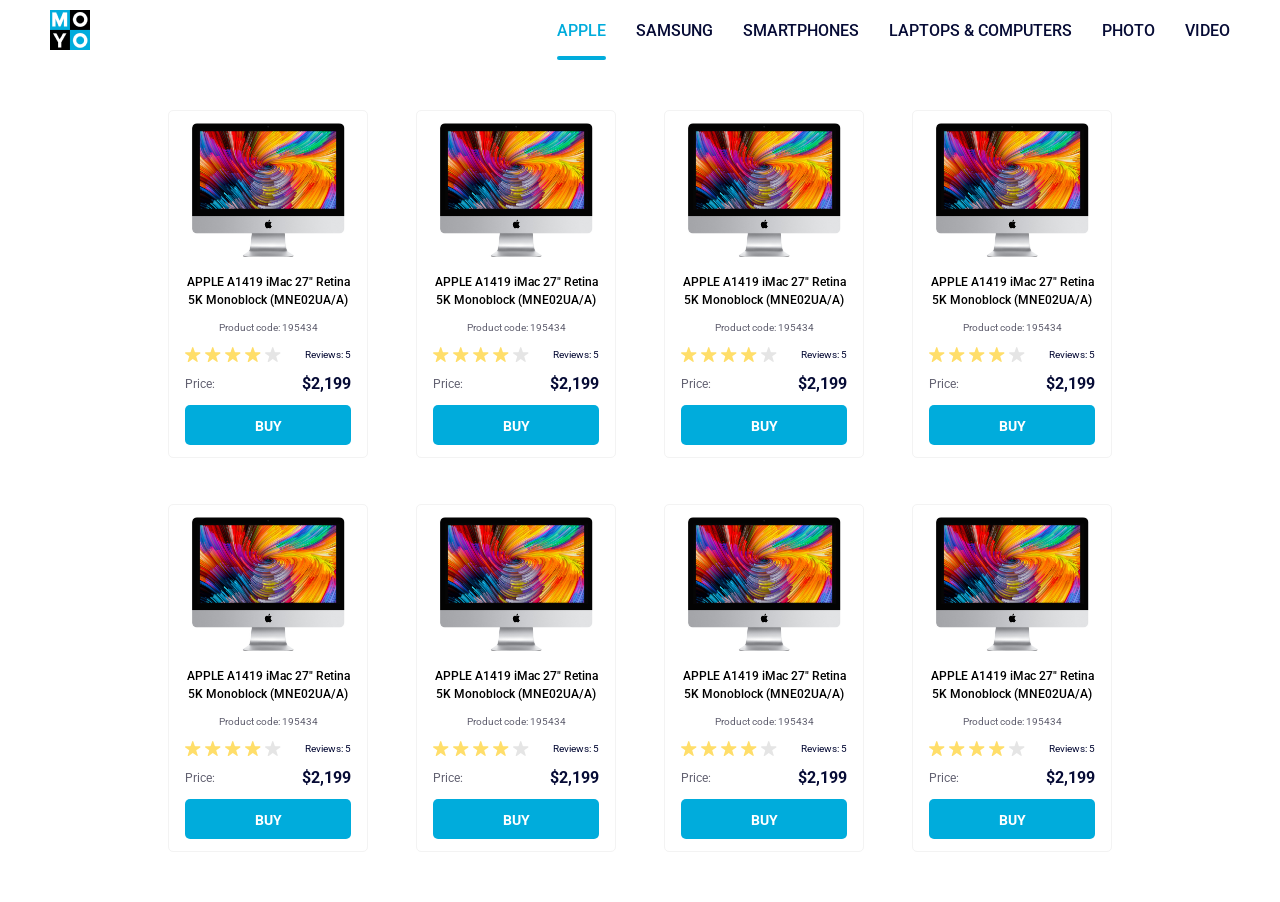
<file: index.html>
<!doctype html><html lang="en"><head><meta charset="utf-8"><meta name="viewport" content="width=device-width, initial-scale=1.0"><title>Catalog</title><link rel="preconnect" href="https://fonts.gstatic.com"><link href="https://fonts.googleapis.com/css2?family=Roboto:wght@400;500;700&display=swap" rel="stylesheet"><link rel="stylesheet" href="index.6bca62ea.css"></head><body> <header class="header"> <div class="header__container"> <a href="/" class="logo"> <img src="logo.eddae0ff.png" alt="Moyo company logo" class="logo__image"> </a> <nav class="nav"> <ul class="nav__list"> <li class="nav__item"> <a href="#" class="is-active nav__link"> Apple </a> </li> <li class="nav__item"> <a href="#" class="nav__link"> Samsung </a> </li> <li class="nav__item"> <a href="#" class="nav__link"> Smartphones </a> </li> <li class="nav__item"> <a href="#" class="nav__link" data-qa="nav-hover"> Laptops & computers </a> </li> <li class="nav__item"> <a href="#" class="nav__link"> Photo </a> </li> <li class="nav__item"> <a href="#" class="nav__link"> Video </a> </li> </ul> </nav> </div> </header> <main class="catalog"> <div class="catalog__content"> <article class="card catalog__item" data-qa="card"> <div class="card__image"> <img class="card__picture" src="imac.202c52ff.jpeg" alt="Mac image"> </div> <div class="card__info"> <h3 class="card__title"> APPLE A1419 iMac 27" Retina 5K Monoblock (MNE02UA/A) </h3> <p class="card__code">Product code: 195434</p> <div class="card__stars-block"> <div class="stars stars--4"> <ul class="stars__list"> <li class="stars__star"></li> <li class="stars__star"></li> <li class="stars__star"></li> <li class="stars__star"></li> <li class="stars__star"></li> </ul> </div> <span class="card__reviews">Reviews: 5</span> </div> <div class="card__price-block"> <span class="card__price-label">Price:</span> <span class="card__price">$2,199</span> </div> <a href="#" class="card__buy" data-qa="card-hover"> BUY </a> </div> </article> <article class="card catalog__item" data-qa="card"> <div class="card__image"> <img class="card__picture" src="imac.202c52ff.jpeg" alt="Mac image"> </div> <div class="card__info"> <h3 class="card__title"> APPLE A1419 iMac 27" Retina 5K Monoblock (MNE02UA/A) </h3> <p class="card__code">Product code: 195434</p> <div class="card__stars-block"> <div class="stars stars--4"> <ul class="stars__list"> <li class="stars__star"></li> <li class="stars__star"></li> <li class="stars__star"></li> <li class="stars__star"></li> <li class="stars__star"></li> </ul> </div> <span class="card__reviews">Reviews: 5</span> </div> <div class="card__price-block"> <span class="card__price-label">Price:</span> <span class="card__price">$2,199</span> </div> <a href="#" class="card__buy"> BUY </a> </div> </article> <article class="card catalog__item" data-qa="card"> <div class="card__image"> <img class="card__picture" src="imac.202c52ff.jpeg" alt="Mac image"> </div> <div class="card__info"> <h3 class="card__title"> APPLE A1419 iMac 27" Retina 5K Monoblock (MNE02UA/A) </h3> <p class="card__code">Product code: 195434</p> <div class="card__stars-block"> <div class="stars stars--4"> <ul class="stars__list"> <li class="stars__star"></li> <li class="stars__star"></li> <li class="stars__star"></li> <li class="stars__star"></li> <li class="stars__star"></li> </ul> </div> <span class="card__reviews">Reviews: 5</span> </div> <div class="card__price-block"> <span class="card__price-label">Price:</span> <span class="card__price">$2,199</span> </div> <a href="#" class="card__buy"> BUY </a> </div> </article> <article class="card catalog__item" data-qa="card"> <div class="card__image"> <img class="card__picture" src="imac.202c52ff.jpeg" alt="Mac image"> </div> <div class="card__info"> <h3 class="card__title"> APPLE A1419 iMac 27" Retina 5K Monoblock (MNE02UA/A) </h3> <p class="card__code">Product code: 195434</p> <div class="card__stars-block"> <div class="stars stars--4"> <ul class="stars__list"> <li class="stars__star"></li> <li class="stars__star"></li> <li class="stars__star"></li> <li class="stars__star"></li> <li class="stars__star"></li> </ul> </div> <span class="card__reviews">Reviews: 5</span> </div> <div class="card__price-block"> <span class="card__price-label">Price:</span> <span class="card__price">$2,199</span> </div> <a href="#" class="card__buy"> BUY </a> </div> </article> <article class="card catalog__item" data-qa="card"> <div class="card__image"> <img class="card__picture" src="imac.202c52ff.jpeg" alt="Mac image"> </div> <div class="card__info"> <h3 class="card__title"> APPLE A1419 iMac 27" Retina 5K Monoblock (MNE02UA/A) </h3> <p class="card__code">Product code: 195434</p> <div class="card__stars-block"> <div class="stars stars--4"> <ul class="stars__list"> <li class="stars__star"></li> <li class="stars__star"></li> <li class="stars__star"></li> <li class="stars__star"></li> <li class="stars__star"></li> </ul> </div> <span class="card__reviews">Reviews: 5</span> </div> <div class="card__price-block"> <span class="card__price-label">Price:</span> <span class="card__price">$2,199</span> </div> <a href="#" class="card__buy"> BUY </a> </div> </article> <article class="card catalog__item" data-qa="card"> <div class="card__image"> <img class="card__picture" src="imac.202c52ff.jpeg" alt="Mac image"> </div> <div class="card__info"> <h3 class="card__title"> APPLE A1419 iMac 27" Retina 5K Monoblock (MNE02UA/A) </h3> <p class="card__code">Product code: 195434</p> <div class="card__stars-block"> <div class="stars stars--4"> <ul class="stars__list"> <li class="stars__star"></li> <li class="stars__star"></li> <li class="stars__star"></li> <li class="stars__star"></li> <li class="stars__star"></li> </ul> </div> <span class="card__reviews">Reviews: 5</span> </div> <div class="card__price-block"> <span class="card__price-label">Price:</span> <span class="card__price">$2,199</span> </div> <a href="#" class="card__buy"> BUY </a> </div> </article> <article class="card catalog__item" data-qa="card"> <div class="card__image"> <img class="card__picture" src="imac.202c52ff.jpeg" alt="Mac image"> </div> <div class="card__info"> <h3 class="card__title"> APPLE A1419 iMac 27" Retina 5K Monoblock (MNE02UA/A) </h3> <p class="card__code">Product code: 195434</p> <div class="card__stars-block"> <div class="stars stars--4"> <ul class="stars__list"> <li class="stars__star"></li> <li class="stars__star"></li> <li class="stars__star"></li> <li class="stars__star"></li> <li class="stars__star"></li> </ul> </div> <span class="card__reviews">Reviews: 5</span> </div> <div class="card__price-block"> <span class="card__price-label">Price:</span> <span class="card__price">$2,199</span> </div> <a href="#" class="card__buy"> BUY </a> </div> </article> <article class="card catalog__item" data-qa="card"> <div class="card__image"> <img class="card__picture" src="imac.202c52ff.jpeg" alt="Mac image"> </div> <div class="card__info"> <h3 class="card__title"> APPLE A1419 iMac 27" Retina 5K Monoblock (MNE02UA/A) </h3> <p class="card__code">Product code: 195434</p> <div class="card__stars-block"> <div class="stars stars--4"> <ul class="stars__list"> <li class="stars__star"></li> <li class="stars__star"></li> <li class="stars__star"></li> <li class="stars__star"></li> <li class="stars__star"></li> </ul> </div> <span class="card__reviews">Reviews: 5</span> </div> <div class="card__price-block"> <span class="card__price-label">Price:</span> <span class="card__price">$2,199</span> </div> <a href="#" class="card__buy"> BUY </a> </div> </article> </div> </main> </body></html>
</file>
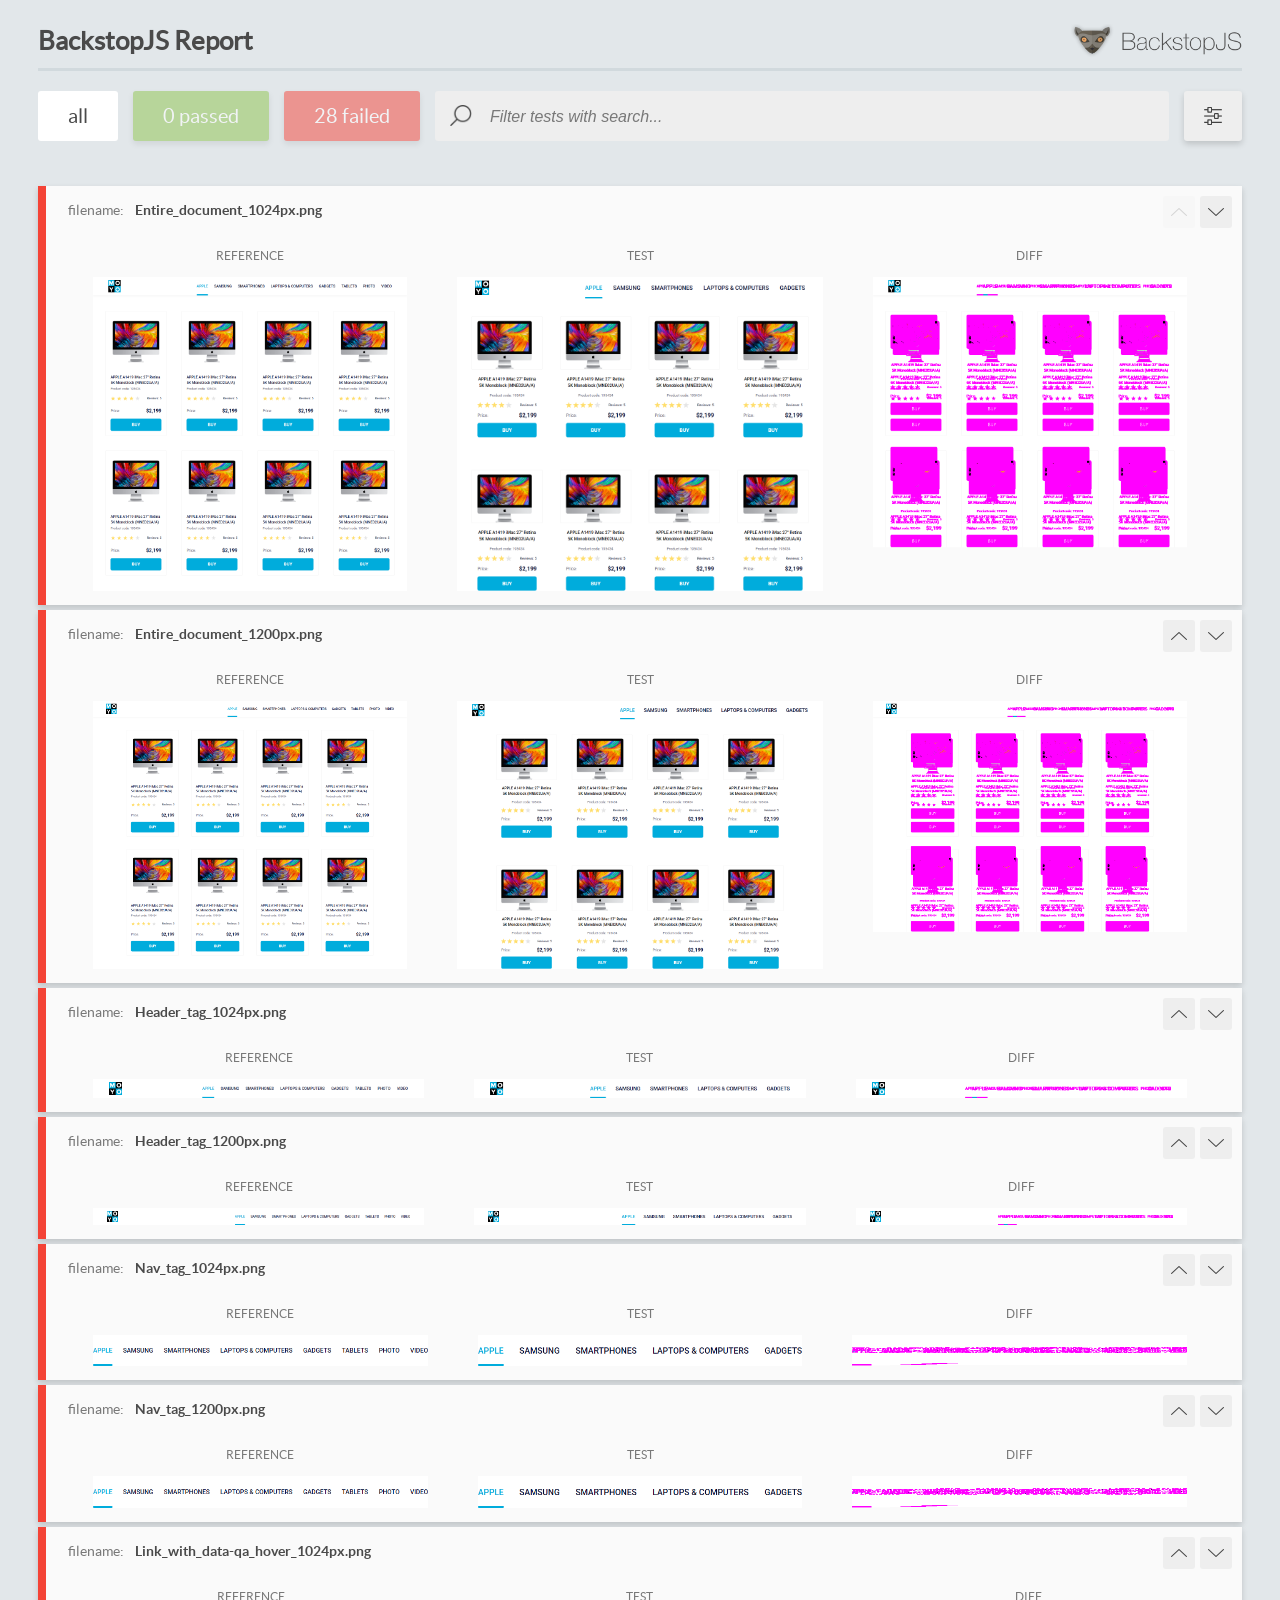
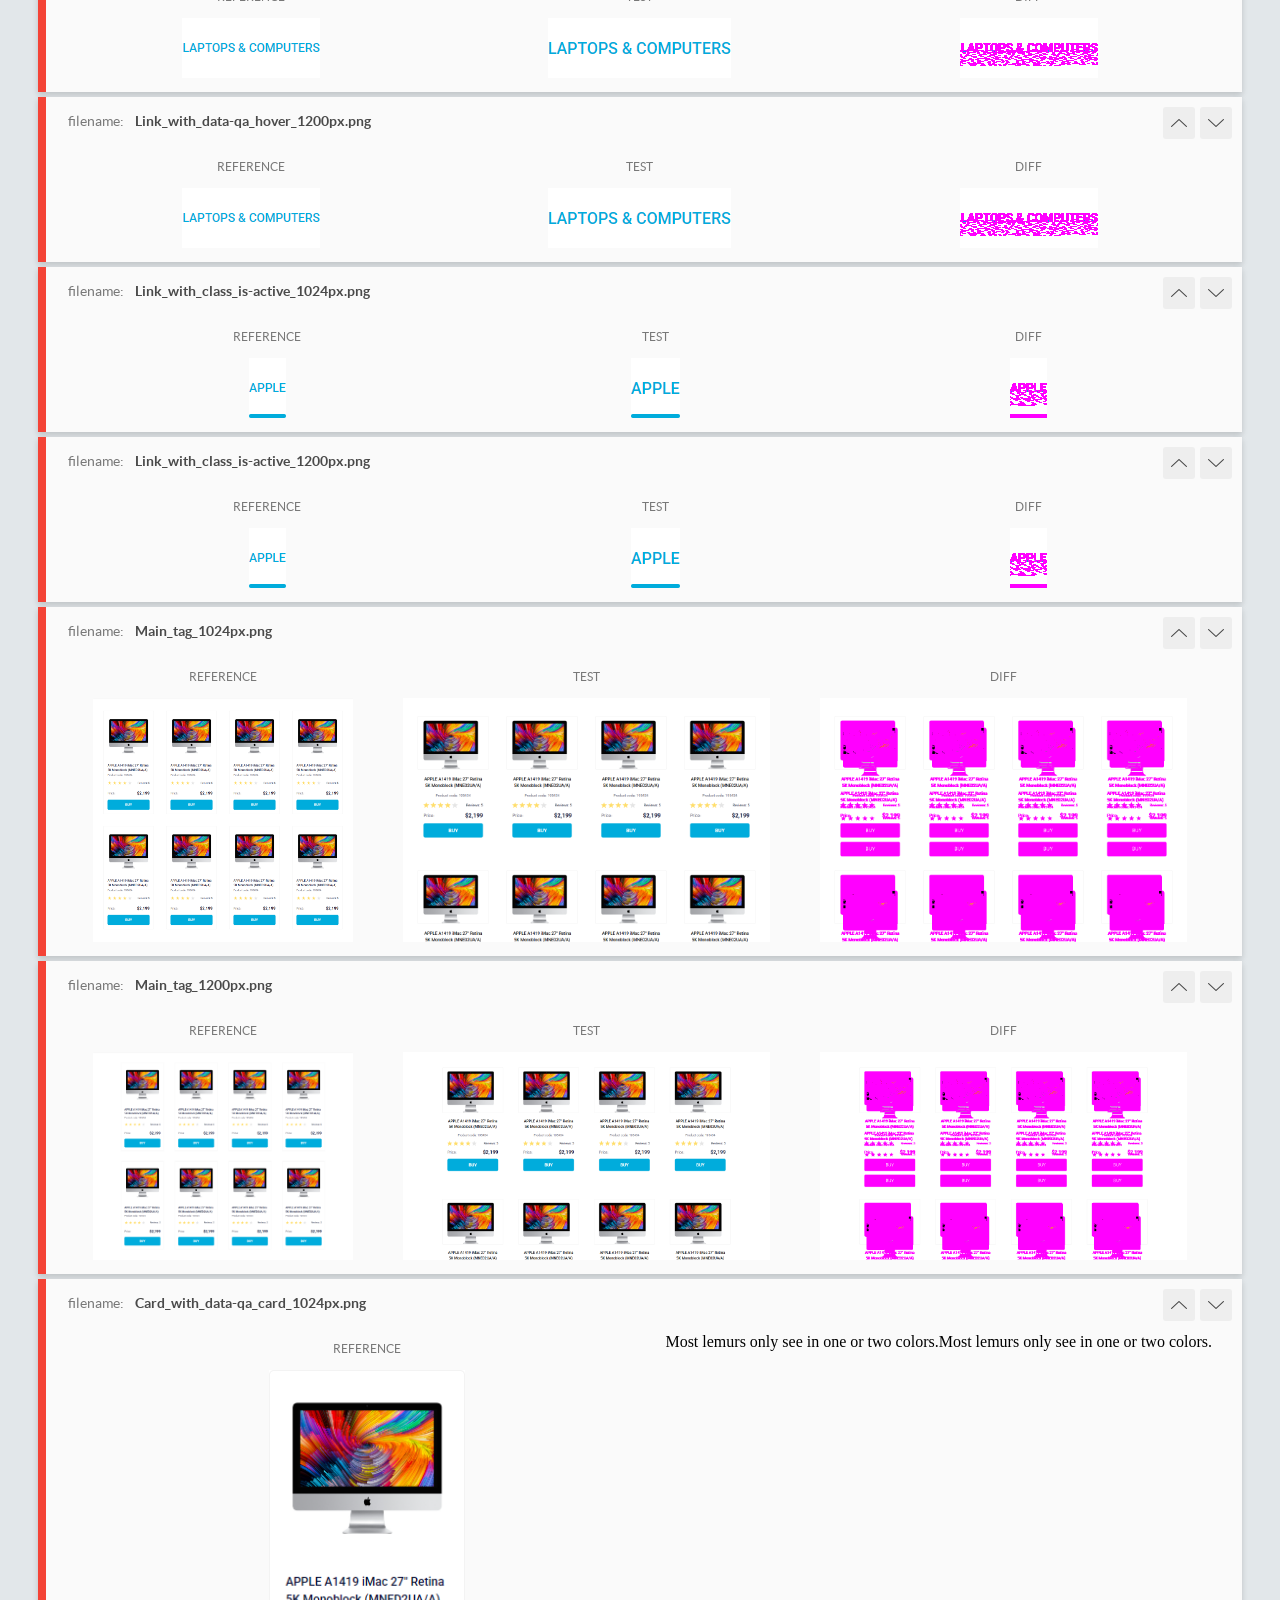
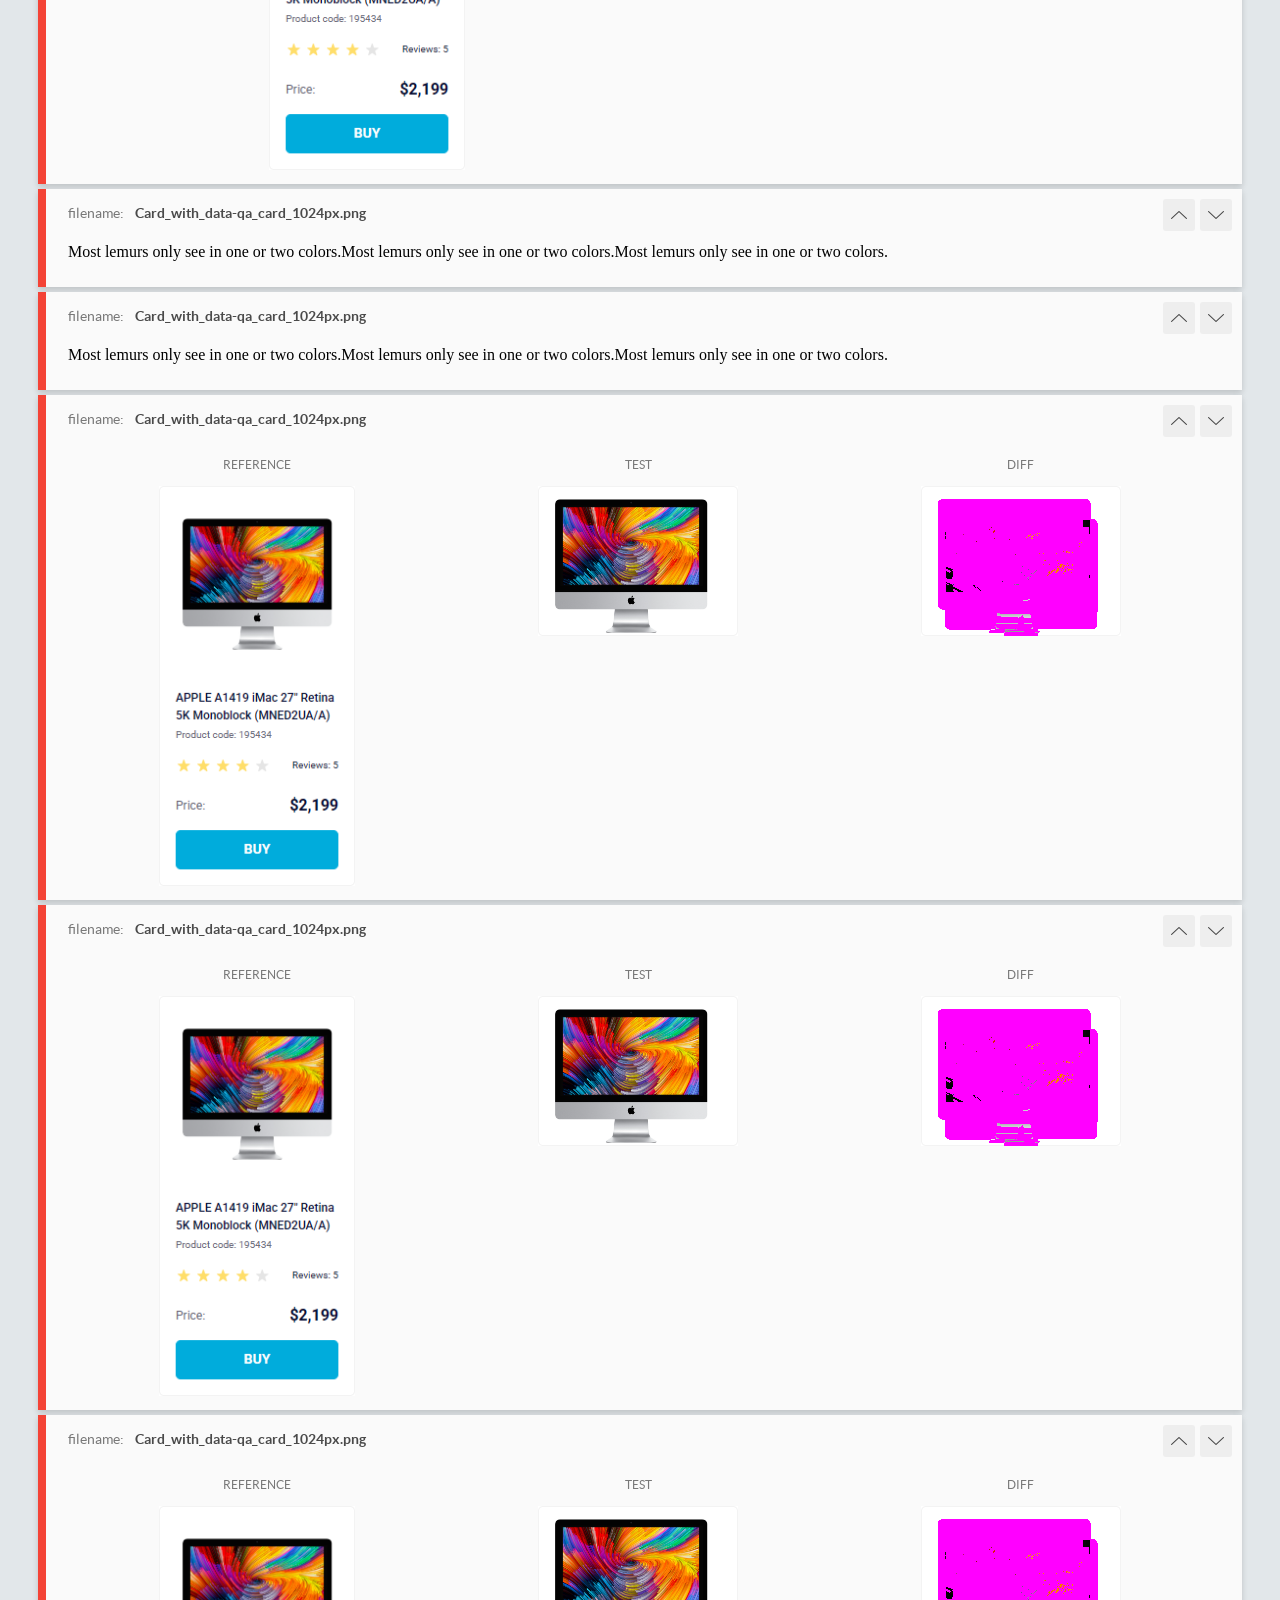
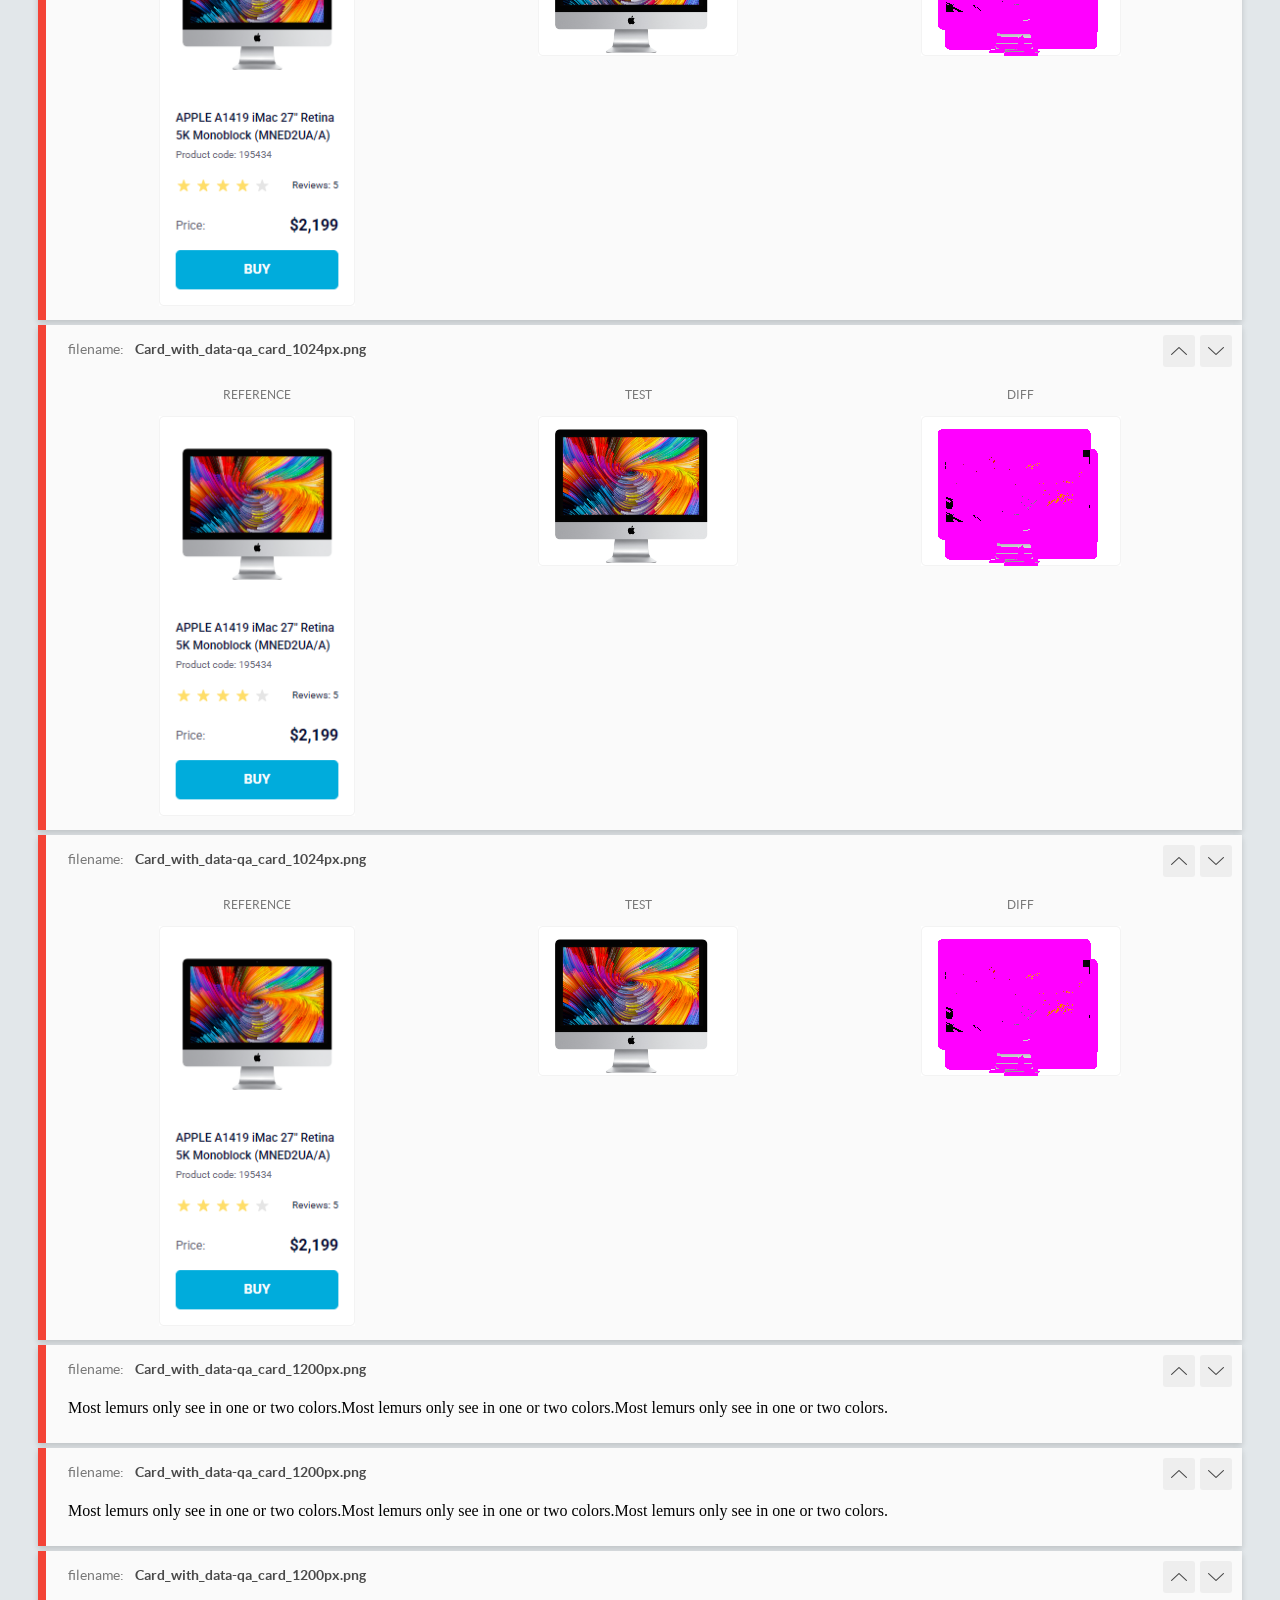
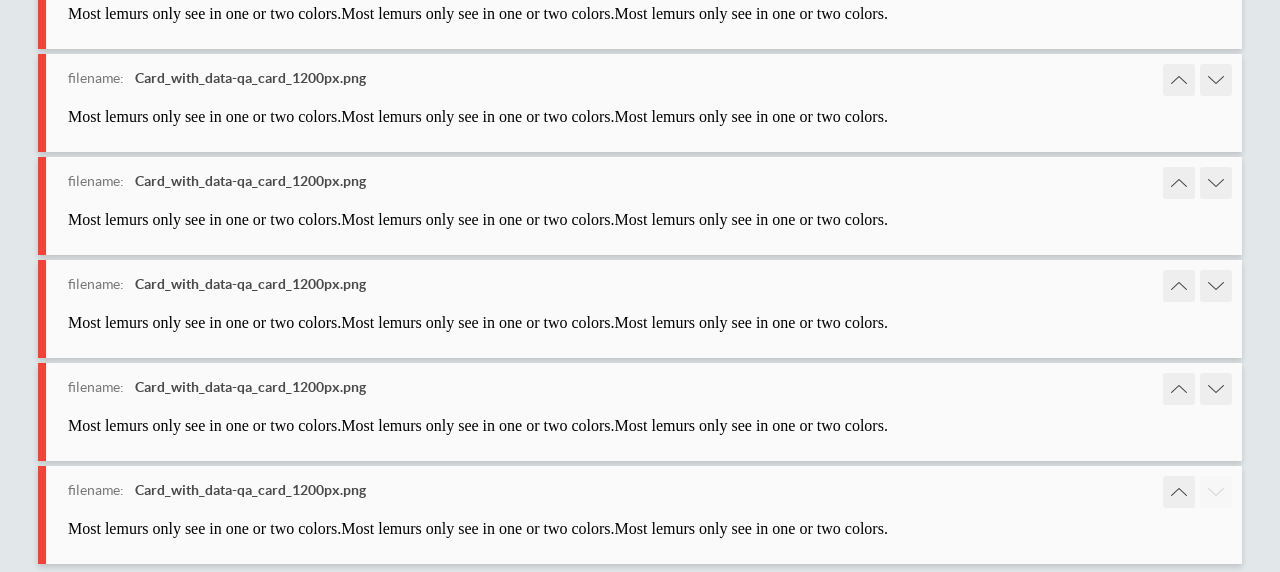
<file: report/html_report/index.html>
<!DOCTYPE html>
<html>
  <head>
    <meta charset="utf-8">
    <!-- Disable Cache -->
    <meta http-equiv="Cache-Control" content="no-cache, no-store, must-revalidate">
    <meta http-equiv="Pragma" content="no-cache">
    <meta http-equiv="Expires" content="0">

    <title>BackstopJS Report</title>

    <style>
      @font-face {
          font-family: 'latoregular';
          src: url('./assets/fonts/lato-regular-webfont.woff2') format('woff2'),
              url('./assets/fonts/lato-regular-webfont.woff') format('woff');
          font-weight: 400;
          font-style: normal;
      }
      @font-face {
          font-family: 'latobold';
          src: url('./assets/fonts/lato-bold-webfont.woff2') format('woff2'),
              url('./assets/fonts/lato-bold-webfont.woff') format('woff');
          font-weight: 700;
          font-style: normal;
      }

      .ReactModal__Body--open {
          overflow: hidden;
      }
      .ReactModal__Body--open .header {
        display: none;
      }

    </style>
  </head>
  <body style="background-color: #E2E7EA">
    <div id="root">

    </div>
    <script>
      function report (report) { // eslint-disable-line no-unused-vars
        window.tests = report;
      }
    </script>
    <script src="config.js"></script>
    <script src="index_bundle.js"></script>
  </body>
</html>
</file>
<file: index.6bca62ea.css>
html,body{box-sizing:border-box;width:100%;margin:0;padding:0}body{margin:0;font-family:Roboto,sans-serif}.header{width:100%}.header__container{justify-content:space-between;align-items:center;max-width:1400px;margin:0 auto;padding:0 50px;display:flex}.logo__image{display:block}.nav__list{margin:0;padding:0;list-style:none;display:flex}.nav__item{margin-right:30px}.nav__item:last-child{margin-right:0}.nav__link{text-transform:uppercase;color:#060b35;justify-content:center;align-items:center;height:60px;font-family:Roboto,sans-serif;font-weight:500;text-decoration:none;transition:color .3s;display:flex;position:relative}.nav__link:hover,.nav__link.is-active{color:#00acdc}.nav__link.is-active:after{content:"";background-color:#00acdc;border-radius:4px;width:100%;height:4px;position:absolute;bottom:0;left:0}.catalog{padding:50px 40px}.catalog__content{grid-gap:46px 48px;grid-template-columns:repeat(1,200px);justify-content:center;display:grid}@media (width>=488px){.catalog__content{grid-template-columns:repeat(2,200px)}}@media (width>=768px){.catalog__content{grid-template-columns:repeat(3,200px)}}@media (width>=1024px){.catalog__content{grid-template-columns:repeat(4,200px)}}.card{box-sizing:border-box;border:1px solid #f3f3f3;border-radius:5px;flex-direction:column;justify-content:space-between;width:200px;padding:12px;font-family:Roboto,sans-serif;transition:transform .3s;display:flex}.card__title{text-align:center;width:166px;margin:0 auto 12px;font-size:12px;font-weight:500;line-height:18px;transition:color .3s}.card:hover{transform:scale(1.2)}.card:hover .card__title{color:#34568b}.card__image{flex-shrink:0;width:160px;height:134px;margin:0 auto 16px}.card__picture{object-fit:cover;width:100%;height:100%;display:block}.card__info{flex-direction:column;display:flex}.card__code{color:#616070;text-align:center;width:166px;margin:0 auto 12px;font-size:10px;font-weight:400;line-height:14px}.card__stars-block{align-items:center;width:166px;margin:0 auto 12px;display:flex}.card__reviews{color:#060b35;margin-left:auto;font-size:10px;line-height:14px}.card__price-block{color:#060b35;justify-content:space-between;align-items:center;width:166px;margin:0 auto 12px;display:flex}.card__price-label{color:#616070;font-size:12px;font-weight:400;line-height:18px}.card__price{font-size:16px;font-weight:700;line-height:18px}.card__buy{color:#fff;text-align:center;box-sizing:border-box;background-color:#00acdc;border:1px solid #0000;border-radius:5px;width:166px;height:40px;margin:0 auto;font-size:14px;font-weight:700;line-height:40px;text-decoration:none;transition:background .3s,color .3s,border .3s;display:block}.card__buy:hover{color:#00acdc;background-color:#fff;border:1px solid #00acdc}.stars{display:flex}.stars__list{margin:0;padding:0;list-style:none;display:flex}.stars__star{background-image:url(star.822d561e.svg);background-repeat:no-repeat;background-size:contain;width:16px;height:16px}.stars__star+.stars__star{margin-left:4px}.stars--1 .stars__star:first-child,.stars--2 .stars__star:nth-child(-n+2),.stars--3 .stars__star:nth-child(-n+3),.stars--4 .stars__star:nth-child(-n+4),.stars--5 .stars__star:nth-child(-n+5){background-image:url(star-active.edda4c43.svg)}
/*# sourceMappingURL=index.6bca62ea.css.map */
</file>
